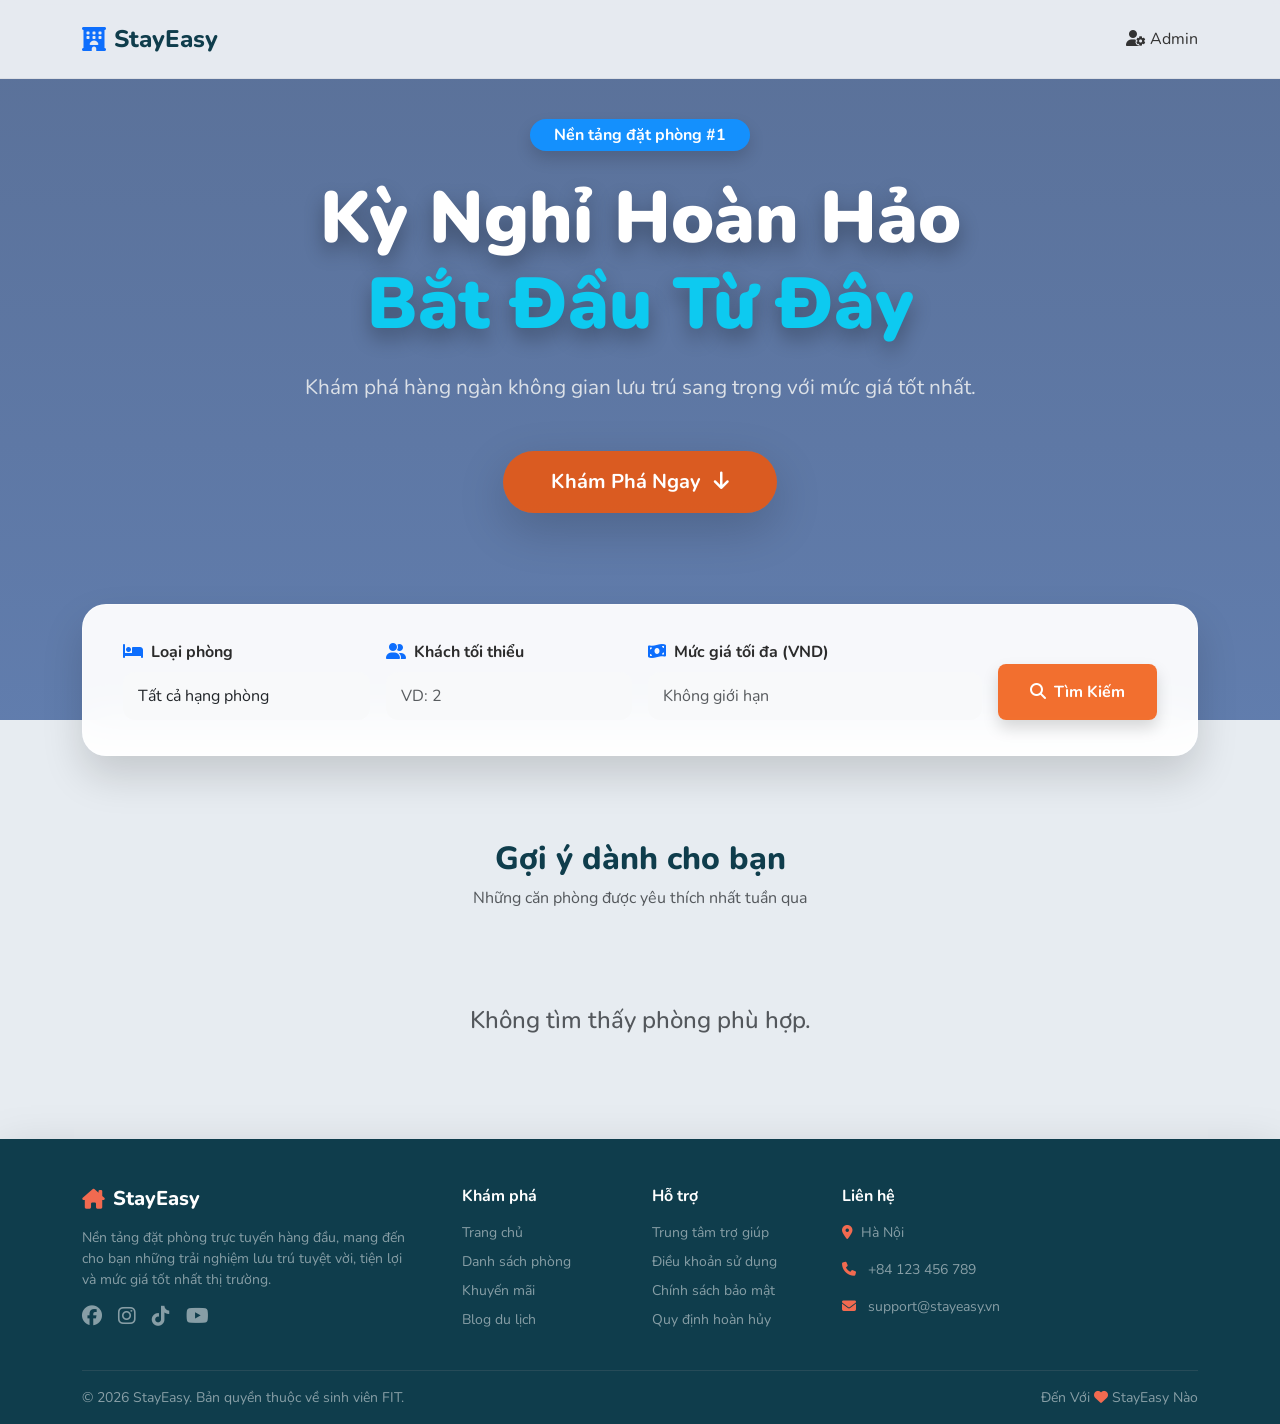
<file: index.html>
<!DOCTYPE html>
<html lang="en">
<head>
    <meta charset="UTF-8">
    <meta name="viewport" content="width=device-width, initial-scale=1.0">
    <title>StayEasy - Khám phá điểm đến lý tưởng</title>
    <link href="https://fonts.googleapis.com/css2?family=Nunito:wght@400;600;700;800&display=swap" rel="stylesheet">
    <link href="https://cdn.jsdelivr.net/npm/bootstrap@5.3.0/dist/css/bootstrap.min.css" rel="stylesheet">
    <link rel="stylesheet" href="https://cdnjs.cloudflare.com/ajax/libs/font-awesome/6.4.0/css/all.min.css">
    <link rel="stylesheet" href="css/style.css">
</head>
<body>
    <nav class="navbar navbar-expand-lg navbar-light bg-white fixed-top glass-nav py-3">
        <div class="container">
            <a class="navbar-brand fw-extrabold text-primary-dark d-flex align-items-center fs-4" href="index.html">
                <i class="fa-solid fa-hotel me-2 text-primary"></i>StayEasy
            </a>
            <div class="d-flex align-items-center gap-3">
                <a class="nav-link" href="login.html"><i class="fa-solid fa-user-gear me-1"></i>Admin</a>
            </div>
        </div>
    </nav>
    <div class="hero-section mt-0">
        <div class="container text-center">
            <span class="badge bg-orange text-white rounded-pill px-4 py-2 mb-4 fw-bold fs-6 shadow">Nền tảng đặt phòng #1</span>
            <h1 class="hero-title mb-4">Kỳ Nghỉ Hoàn Hảo<br><span class="text-info">Bắt Đầu Từ Đây</span></h1>
            <p class="hero-subtitle mb-5">Khám phá hàng ngàn không gian lưu trú sang trọng với mức giá tốt nhất.</p>
            <a href="#booking-section" class="btn btn-orange rounded-pill px-5 py-3 fw-bold fs-5 shadow-lg mb-5">
                Khám Phá Ngay <i class="fa-solid fa-arrow-down ms-2"></i>
            </a>
        </div>
    </div>
    <div class="container" id="booking-section">
        <div class="filter-glass">
            <div class="row g-3 align-items-end">
                <div class="col-lg-3 col-md-6">
                    <label class="form-label"><i class="fa-solid fa-bed me-2 text-primary"></i>Loại phòng</label>
                    <select class="form-select border-0 shadow-none" id="filter-type">
                        <option value="all">Tất cả hạng phòng</option>
                        <option value="Standard">Standard (Tiêu chuẩn)</option>
                        <option value="Deluxe">Deluxe (Cao cấp)</option>
                        <option value="Homestay">Homestay</option>
                    </select>
                </div>
                <div class="col-lg-3 col-md-6">
                    <label class="form-label"><i class="fa-solid fa-user-group me-2 text-primary"></i>Khách tối thiểu</label>
                    <input type="number" class="form-control border-0 shadow-none" id="filter-guests" placeholder="VD: 2" min="1">
                </div>
                <div class="col-lg-4 col-md-8">
                    <label class="form-label"><i class="fa-solid fa-money-bill-wave me-2 text-primary"></i>Mức giá tối đa (VND)</label>
                    <input type="number" class="form-control border-0 shadow-none" id="filter-price" placeholder="Không giới hạn">
                </div>
                <div class="col-lg-2 col-md-4">
                    <button class="btn btn-orange w-100 rounded-3 fw-bold py-3 shadow" onclick="applyFilter()">
                        <i class="fa-solid fa-magnifying-glass me-1"></i> Tìm Kiếm
                    </button>
                </div>
            </div>
        </div>
        <div class="mt-2 mb-5">
            <div class="text-center mb-5">
                <h2 class="fw-extrabold text-primary-dark">Gợi ý dành cho bạn</h2>
                <p class="text-muted">Những căn phòng được yêu thích nhất tuần qua</p>
            </div>
            <div class="row g-4" id="room-list">
                </div>
        </div>
    </div>
    <div class="modal fade" id="bookingModal" tabindex="-1">
        <div class="modal-dialog modal-dialog-centered">
            <div class="modal-content border-0 shadow-lg rounded-4 overflow-hidden">
                <div class="modal-header bg-primary-dark text-white border-0 py-3">
                    <h5 class="modal-title fw-bold" id="modal-room-name">Tên phòng</h5>
                    <button type="button" class="btn-close btn-close-white" data-bs-dismiss="modal"></button>
                </div>
                <div class="modal-body p-4">
                    <div class="d-flex justify-content-between align-items-center mb-4 pb-3 border-bottom">
                        <span class="text-muted fw-semibold">Giá mỗi đêm:</span>
                        <span class="h4 mb-0 text-accent fw-extrabold" id="modal-room-price">0</span>
                    </div>
                    <form id="booking-form">
                        <div class="mb-3">
                            <label class="form-label fw-bold text-primary-dark">Tên khách hàng</label>
                            <input type="text" class="form-control rounded-3" id="customer-name" placeholder="Nhập họ và tên">
                            <div class="error-message" id="err-customer">Tên khách hàng không được để trống!</div>
                        </div>
                        <div class="row mb-3">
                            <div class="col-6">
                                <label class="form-label fw-bold text-primary-dark">Nhận phòng</label>
                                <input type="date" class="form-control rounded-3" id="checkin">
                                <div class="error-message" id="err-checkin">Vui lòng chọn ngày nhận!</div>
                            </div>
                            <div class="col-6">
                                <label class="form-label fw-bold text-primary-dark">Trả phòng</label>
                                <input type="date" class="form-control rounded-3" id="checkout">
                                <div class="error-message" id="err-checkout">Ngày trả không hợp lệ!</div>
                            </div>
                        </div>
                        <div class="bg-light p-3 rounded-3 mt-4 mb-4">
                            <div class="d-flex justify-content-between mb-2">
                                <span class="text-muted">Tổng số đêm:</span>
                                <strong id="total-nights" class="text-primary-dark">0</strong>
                            </div>
                            <div class="d-flex justify-content-between align-items-center">
                                <span class="text-muted">Tổng thanh toán:</span>
                                <strong class="h5 mb-0 text-accent fw-bold" id="total-price">0 VND</strong>
                            </div>
                        </div>
                        <button type="submit" class="btn btn-primary-dark w-100 rounded-pill fw-bold py-3 shadow-sm">Gửi Yêu Cầu Đặt Phòng</button>
                    </form>
                </div>
            </div>
        </div>
    </div>
    <footer class="bg-primary-dark text-white pt-5 pb-3 mt-5 shadow-lg">
        <div class="container">
            <div class="row gy-4">
                <div class="col-lg-4 col-md-6">
                    <h5 class="fw-extrabold mb-3 d-flex align-items-center">
                        <i class="fa-solid fa-house-chimney me-2 text-accent"></i>StayEasy
                    </h5>
                    <p class="text-white-50 small pe-lg-4">
                        Nền tảng đặt phòng trực tuyến hàng đầu, mang đến cho bạn những trải nghiệm lưu trú tuyệt vời, tiện lợi và mức giá tốt nhất thị trường.
                    </p>
                    <div class="d-flex gap-3 mt-3">
                        <a href="#" class="text-white-50 hover-accent transition"><i class="fa-brands fa-facebook fs-5"></i></a>
                        <a href="#" class="text-white-50 hover-accent transition"><i class="fa-brands fa-instagram fs-5"></i></a>
                        <a href="#" class="text-white-50 hover-accent transition"><i class="fa-brands fa-tiktok fs-5"></i></a>
                        <a href="#" class="text-white-50 hover-accent transition"><i class="fa-brands fa-youtube fs-5"></i></a>
                    </div>
                </div>
                <div class="col-lg-2 col-md-6">
                    <h6 class="fw-bold mb-3">Khám phá</h6>
                    <ul class="list-unstyled d-flex flex-column gap-2 small">
                        <li><a href="#" class="text-white-50 text-decoration-none hover-white transition">Trang chủ</a></li>
                        <li><a href="#booking-section" class="text-white-50 text-decoration-none hover-white transition">Danh sách phòng</a></li>
                        <li><a href="#" class="text-white-50 text-decoration-none hover-white transition">Khuyến mãi</a></li>
                        <li><a href="#" class="text-white-50 text-decoration-none hover-white transition">Blog du lịch</a></li>
                    </ul>
                </div>
                <div class="col-lg-2 col-md-6">
                    <h6 class="fw-bold mb-3">Hỗ trợ</h6>
                    <ul class="list-unstyled d-flex flex-column gap-2 small">
                        <li><a href="#" class="text-white-50 text-decoration-none hover-white transition">Trung tâm trợ giúp</a></li>
                        <li><a href="#" class="text-white-50 text-decoration-none hover-white transition">Điều khoản sử dụng</a></li>
                        <li><a href="#" class="text-white-50 text-decoration-none hover-white transition">Chính sách bảo mật</a></li>
                        <li><a href="#" class="text-white-50 text-decoration-none hover-white transition">Quy định hoàn hủy</a></li>
                    </ul>
                </div>
                <div class="col-lg-4 col-md-6">
                    <h6 class="fw-bold mb-3">Liên hệ</h6>
                    <ul class="list-unstyled d-flex flex-column gap-3 small text-white-50">
                        <li><i class="fa-solid fa-location-dot me-2 text-accent"></i>Hà Nội</li>
                        <li><i class="fa-solid fa-phone me-2 text-accent"></i> +84 123 456 789</li>
                        <li><i class="fa-solid fa-envelope me-2 text-accent"></i> support@stayeasy.vn</li>
                    </ul>
                </div>
            </div>
            <hr class="border-secondary mt-4 mb-3 opacity-25">
            <div class="d-flex flex-column flex-md-row justify-content-between align-items-center text-white-50 small">
                <span>&copy; 2026 StayEasy. Bản quyền thuộc về sinh viên FIT.</span>
                <span class="mt-2 mt-md-0">Đến Với <i class="fa-solid fa-heart text-accent"></i> StayEasy Nào</span>
            </div>
        </div>
    </footer>
    <script src="https://cdn.jsdelivr.net/npm/bootstrap@5.3.0/dist/js/bootstrap.bundle.min.js"></script>
    <script src="https://code.jquery.com/jquery-3.7.1.min.js"></script>
    <script src="Js/utils.js"></script>
    <script src="Js/api.js"></script>
    <script src="Js/main.js"></script>
</body>
</html>
</file>
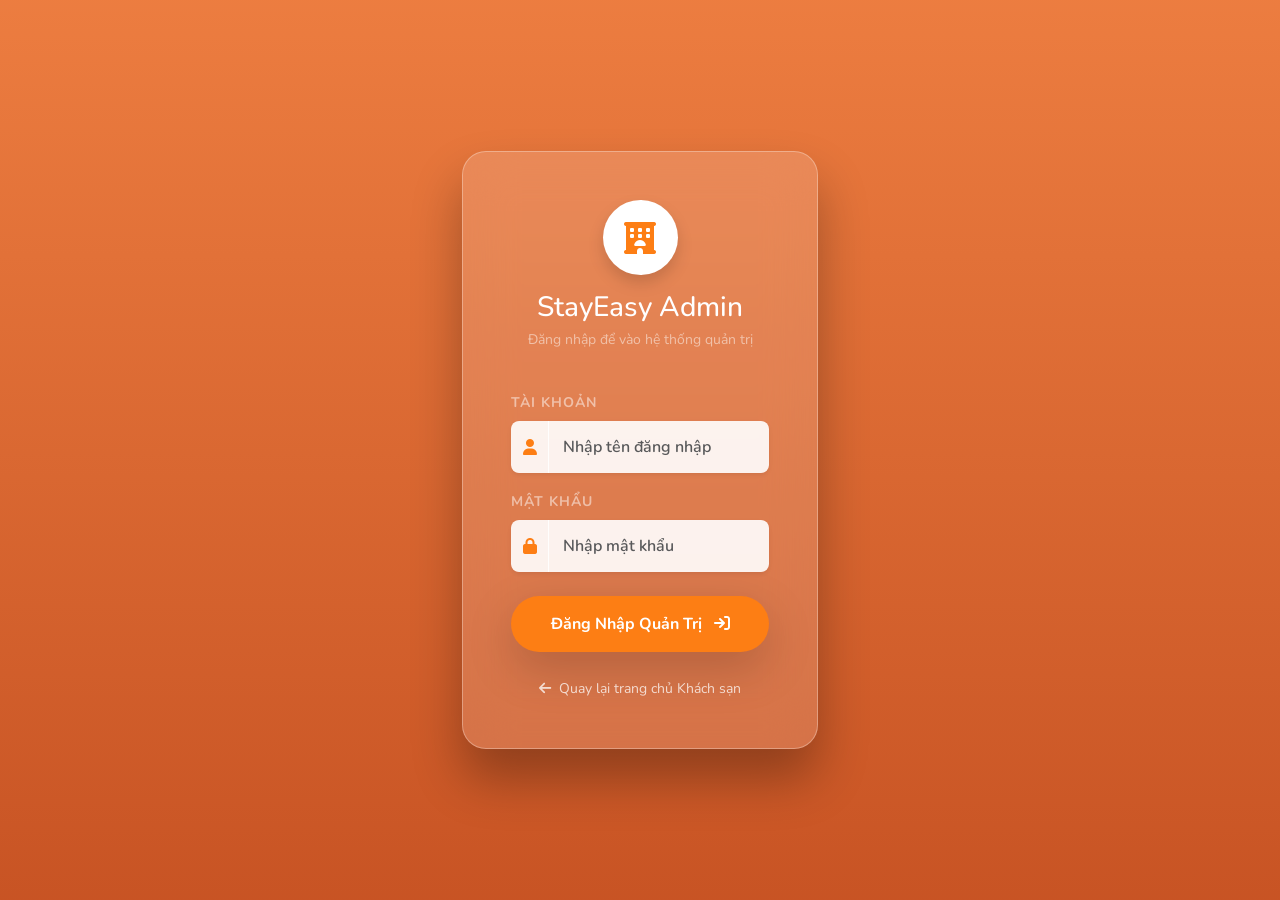
<file: admin.html>
<!DOCTYPE html>
<html lang="en">
<head>
    <meta charset="UTF-8">
    <meta name="viewport" content="width=device-width, initial-scale=1.0">
    <title>Admin Dashboard - StayEasy</title>
    <link href="https://fonts.googleapis.com/css2?family=Nunito:wght@400;600;700;800&display=swap" rel="stylesheet">
    <link href="https://cdn.jsdelivr.net/npm/bootstrap@5.3.0/dist/css/bootstrap.min.css" rel="stylesheet">
    <link rel="stylesheet" href="https://cdnjs.cloudflare.com/ajax/libs/font-awesome/6.4.0/css/all.min.css">
    <link rel="stylesheet" href="css/Admin.css">
    <script>
        if (localStorage.getItem('isLoggedIn') !== 'true') {
            alert('Quyền truy cập bị từ chối! Bạn cần đăng nhập tài khoản admin trước.');
            window.location.href = 'login.html';
        }
    </script>
</head>
<body>
    <nav class="navbar navbar-dark bg-primary-dark sticky-top shadow-sm py-3">
        <div class="container-fluid px-4">
            <span class="navbar-brand mb-0 h1 fw-extrabold d-flex align-items-center">
                <i class="fa-solid fa-chart-pie text-accent me-2"></i> StayEasy Workspace
            </span>
            <div class="d-flex align-items-center gap-3">
                <span class="text-white-50 small d-none d-md-block"><i class="fa-solid fa-user-shield me-1"></i> Quản trị viên</span>
                <a href="index.html" class="btn btn-light btn-sm rounded-pill px-3 fw-bold"><i class="fa-solid fa-arrow-right-from-bracket me-1"></i> Trở về trang khách</a>
            </div>
        </div>
    </nav>
    <div class="container-fluid px-4 mt-4 mb-5">
        <div class="row">
            <div class="col-12">
                <div class="d-flex justify-content-between align-items-center mb-4">
                    <h2 class="fw-extrabold text-primary-dark mb-0">Tổng quan hệ thống</h2>
                    <button class="btn btn-accent rounded-pill px-4 fw-bold shadow-sm" onclick="openRoomModal()">
                        <i class="fa-solid fa-plus me-1"></i> Thêm Phòng Mới
                    </button>
                </div>
                <div class="dashboard-card card border-0 shadow-sm rounded-4">
                    <div class="card-header bg-white border-bottom-0 pt-4 pb-0 px-4 rounded-top-4">
                        <ul class="nav nav-tabs custom-tabs" id="adminTabs" role="tablist">
                            <li class="nav-item" role="presentation">
                                <button class="nav-link active fw-bold" data-bs-toggle="tab" data-bs-target="#rooms-tab">
                                    <i class="fa-solid fa-door-open me-1"></i> Quản lý Phòng
                                </button>
                            </li>
                            <li class="nav-item" role="presentation">
                                <button class="nav-link fw-bold" data-bs-toggle="tab" data-bs-target="#bookings-tab">
                                    <i class="fa-solid fa-clipboard-list me-1"></i> Đơn Đặt Phòng
                                </button>
                            </li>
                        </ul>
                    </div>
                    <div class="card-body p-4">
                    <div class="tab-content" id="adminTabsContent">
                            <div class="tab-pane fade show active" id="rooms-tab">
                                <div class="table-responsive">
                                    <table class="table table-hover align-middle custom-table">
                                        <thead class="table-light">
                                            <tr>
                                                <th>ID</th>
                                                <th>Hình ảnh</th>
                                                <th>Tên Phòng</th>
                                                <th>Phân Loại</th>
                                                <th>Giá/Đêm</th>
                                                <th>Sức chứa</th>
                                                <th class="text-end">Hành động</th>
                                            </tr>
                                        </thead>
                                        <tbody id="admin-room-list">
                                            </tbody>
                                    </table>
                                </div>
                            </div>
                            <div class="tab-pane fade" id="bookings-tab">
                                <div class="table-responsive">
                                    <table class="table table-hover align-middle custom-table">
                                        <thead class="table-light">
                                            <tr>
                                                <th>Mã Đơn</th>
                                                <th>Khách Hàng</th>
                                                <th>Phòng Đặt</th>
                                                <th>Lịch trình (Nhận - Trả)</th>
                                                <th>Tổng Tiền</th>
                                                <th>Trạng Thái</th>
                                                <th class="text-end">Hành động</th>
                                            </tr>
                                        </thead>
                                        <tbody id="admin-booking-list">
                                            </tbody>
                                    </table>
                                </div>
                            </div>
                        </div>
                    </div>
                </div>
            </div>
        </div>
    </div>
    <div class="modal fade" id="roomFormModal" tabindex="-1">
        <div class="modal-dialog modal-dialog-centered">
            <div class="modal-content border-0 shadow-lg rounded-4 overflow-hidden">
                <div class="modal-header bg-primary-dark text-white border-0 py-3">
                    <h5 class="modal-title fw-bold"><i class="fa-solid fa-pen-to-square me-2"></i>Thông tin phòng</h5>
                    <button type="button" class="btn-close btn-close-white" data-bs-dismiss="modal"></button>
                </div>
                <div class="modal-body p-4 bg-light">
                    <form id="room-form">
                        <input type="hidden" id="room-id">
                        <div class="mb-3">
                            <label class="form-label fw-bold text-primary-dark small">Tên phòng</label>
                            <input type="text" class="form-control rounded-3 border-0 shadow-sm" id="room-name" placeholder="VD: Phòng Deluxe Hướng Biển">
                            <span class="text-danger small error-msg" id="error-room-name"></span>
                        </div>
                        <div class="row mb-3">
                            <div class="col-6">
                                <label class="form-label fw-bold text-primary-dark small">Loại phòng</label>
                                <select class="form-select rounded-3 border-0 shadow-sm" id="room-type">
                                    <option value="">-- Chọn loại phòng --</option>
                                    <option value="Standard">Standard</option>
                                    <option value="Deluxe">Deluxe</option>
                                    <option value="Homestay">Homestay</option>
                                </select>
                                <span class="text-danger small error-msg" id="error-room-type"></span>
                            </div>
                            <div class="col-6">
                                <label class="form-label fw-bold text-primary-dark small">Số khách tối đa</label>
                                <input type="number" class="form-control rounded-3 border-0 shadow-sm" id="room-guests" min="1" placeholder="VD: 2">
                            </div>
                        </div>                       
                        <div class="mb-3">
                            <label class="form-label fw-bold text-primary-dark small">Giá/Đêm (VND)</label>
                            <input type="number" class="form-control rounded-3 border-0 shadow-sm" id="room-price" placeholder="VD: 1500000">
                            <span class="text-danger small error-msg" id="error-room-price"></span>
                        </div>
                        <div class="mb-4">
                            <label class="form-label fw-bold text-primary-dark small">Link hình ảnh (URL)</label>
                            <input type="text" class="form-control rounded-3 border-0 shadow-sm" id="room-img" placeholder="https://...">
                            <span class="text-danger small error-msg" id="error-room-img"></span>
                        </div>
                        <button type="submit" class="btn btn-accent w-100 rounded-pill fw-bold py-2 shadow-sm">Lưu Dữ Liệu</button>
                    </form>
                </div>
            </div>
        </div>
    </div>
    <div id="promo-box" class="shadow-lg rounded-4 p-3" style="display: none; position: fixed; bottom: 20px; right: 20px; z-index: 9999; background: rgba(253, 126, 20, 0.95); backdrop-filter: blur(10px); width: 300px; border: 1px solid white;">
        <div class="d-flex justify-content-between align-items-center border-bottom border-white pb-2 mb-2">
            <h6 class="text-white fw-bold mb-0"><i class="fa-solid fa-gift me-2"></i>Ưu đãi chớp nhoáng</h6>
            <button id="btn-close-promo" class="btn-close btn-close-white" style="font-size: 0.8rem;"></button>
        </div>
        <div id="promo-content" class="text-white small">
            <div class="text-center py-2"><i class="fa-solid fa-spinner fa-spin"></i> Đang tải ưu đãi...</div>
        </div>
        <button id="btn-claim-promo" class="btn btn-light text-orange w-100 fw-bold rounded-pill mt-2 btn-sm">Lấy Mã Ngay</button>
    </div>
    <script src="https://cdn.jsdelivr.net/npm/bootstrap@5.3.0/dist/js/bootstrap.bundle.min.js"></script>
    <script src="Js/utils.js"></script>
    <script src="Js/api.js"></script>
    <script src="Js/admin.js"></script>
</body>
</html>
</file>
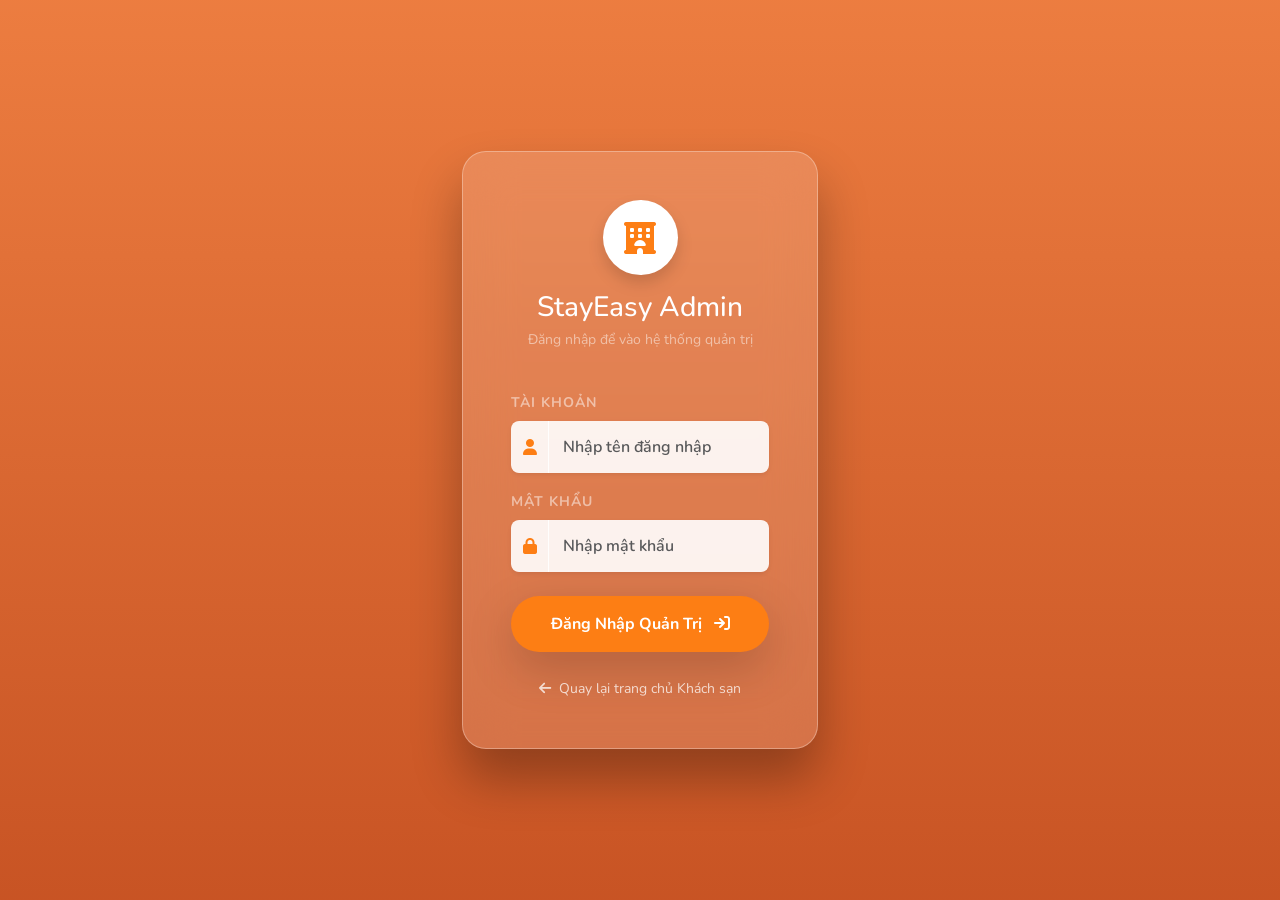
<file: login.html>
<!DOCTYPE html>
<html lang="en">
<head>
    <meta charset="UTF-8">
    <meta name="viewport" content="width=device-width, initial-scale=1.0">
    <title>Đăng nhập - StayEasy Admin</title>
    <link href="https://fonts.googleapis.com/css2?family=Nunito:wght@400;600;700;800&display=swap" rel="stylesheet">
    <link href="https://cdn.jsdelivr.net/npm/bootstrap@5.3.0/dist/css/bootstrap.min.css" rel="stylesheet">
    <link rel="stylesheet" href="https://cdnjs.cloudflare.com/ajax/libs/font-awesome/6.4.0/css/all.min.css">
    <link rel="stylesheet" href="css/login.css">
</head>
<body>
    <div class="container">
        <div class="row justify-content-center">
            <div class="col-md-6 col-lg-5 col-xl-4">
                <div class="card login-glass-card p-4 p-md-5 text-white">
                    <div class="text-center mb-4">
                        <div class="bg-white text-orange rounded-circle d-inline-flex align-items-center justify-content-center mb-3 shadow" style="width: 75px; height: 75px;">
                            <i class="fa-solid fa-hotel fa-2x"></i>
                        </div>
                        <h3 class="fw-extrabold mb-1">StayEasy Admin</h3>
                        <p class="text-white-50 small">Đăng nhập để vào hệ thống quản trị</p>
                    </div>
                    <form id="stayeasy-login-form">
                        <div class="mb-3">
                            <label class="form-label fw-bold small text-uppercase text-white-50" style="letter-spacing: 1px;">Tài khoản</label>
                            <div class="input-group rounded-3 overflow-hidden shadow-sm">
                                <span class="input-group-text input-group-text-glass"><i class="fa-solid fa-user"></i></span>
                                <input type="text" class="form-control form-control-glass shadow-none" id="username" placeholder="Nhập tên đăng nhập" required>
                            </div>
                        </div>
                        <div class="mb-4">
                            <label class="form-label fw-bold small text-uppercase text-white-50" style="letter-spacing: 1px;">Mật khẩu</label>
                            <div class="input-group rounded-3 overflow-hidden shadow-sm">
                                <span class="input-group-text input-group-text-glass"><i class="fa-solid fa-lock"></i></span>
                                <input type="password" class="form-control form-control-glass shadow-none" id="password" placeholder="Nhập mật khẩu" required>
                            </div>
                        </div>
                        <button type="submit" class="btn btn-orange w-100 rounded-pill fw-bold py-3 shadow-lg mb-4">
                            Đăng Nhập Quản Trị <i class="fa-solid fa-arrow-right-to-bracket ms-2"></i>
                        </button>
                        <div class="text-center">
                            <a href="index.html" class="text-white text-decoration-none small opacity-75 hover-white d-inline-block" style="transition: all 0.3s ease;">
                                <i class="fa-solid fa-arrow-left me-1"></i> Quay lại trang chủ Khách sạn
                            </a>
                        </div>
                    </form>
                </div>
            </div>
        </div>
    </div>
    <script src="https://cdn.jsdelivr.net/npm/bootstrap@5.3.0/dist/js/bootstrap.bundle.min.js"></script>
    <script src="Js/login.js"></script>
</body>
</html>
</file>
<file: css/style.css>
:root {
    --primary-dark: #0f3d4c; 
    --accent: #f26a50;       
    --accent-hover: #e0553a;
    --bg-color: #f7f9fc;
    --card-bg: #ffffff;
}
body { 
    font-family: 'Nunito', sans-serif; 
    background-color: var(--bg-color); 
    color: #333;
}
.fw-extrabold { font-weight: 800; }
.text-primary-dark { color: var(--primary-dark) !important; }
.text-accent { color: var(--accent) !important; }

.btn-accent {
    background-color: var(--accent);
    color: white;
    border: none;
}
.btn-accent:hover {
    background-color: var(--accent-hover);
    color: white;
}
.btn-primary-dark {
    background-color: var(--primary-dark);
    color: white;
}
.btn-primary-dark:hover {
    background-color: #0b2d39;
    color: white;
}
.btn-outline-primary-dark {
    color: var(--primary-dark);
    border: 2px solid var(--primary-dark);
    font-weight: 700;
}
.btn-outline-primary-dark:hover {
    background-color: var(--primary-dark);
    color: white;
}

.hero-section {
    background: linear-gradient(rgba(230, 81, 0, 0.65), rgba(194, 65, 12, 0.85)), 
                url('https://images.unsplash.com/photo-1542314831-c6a4d27ce66f?q=80&w=2000&auto=format&fit=crop') no-repeat center center;
    background-size: cover;
    background-attachment: fixed; 
    min-height: 80vh; 
    display: flex;
    align-items: center;
    position: relative;
    padding-bottom: 120px; 
}
.bg-orange {
    background-color: #1490fd !important;
}
.text-orange {
    color: #fd7e14 !important;
}

.btn-orange {
    background-color: #f1570ad8;
    color: white;
    border: none;
    transition: all 0.3s ease;
}
.btn-orange:hover {
    background-color: #e25c13fe;
    color: white;
    transform: translateY(-3px);
    box-shadow: 0 10px 20px rgba(253, 126, 20, 0.3);
}

.hero-title {
    font-size: 4rem;
    font-weight: 800;
    line-height: 1.1;
    margin-bottom: 1rem;
}
.hero-subtitle {
    font-size: 1.25rem;
    font-weight: 600;
    opacity: 0.9;
}

.filter-wrapper {
    background-color: var(--primary-dark);
    padding: 25px 30px;
    border-radius: 20px;
    margin-top: -60px;
    box-shadow: 0 15px 35px rgba(15, 61, 76, 0.2);
    position: relative;
    z-index: 10;
}
.filter-wrapper .form-control, 
.filter-wrapper .form-select {
    background-color: rgba(255, 255, 255, 0.1);
    color: white;
    font-weight: 600;
}
.filter-wrapper .form-control::placeholder { color: rgba(255, 255, 255, 0.5); }
.filter-wrapper .form-select option { color: #333; }

.room-card { 
    border-radius: 20px;
    border: none;
    background: var(--card-bg);
    transition: all 0.3s ease; 
    box-shadow: 0 10px 25px rgba(0,0,0,0.04);
}
.room-card:hover { 
    transform: translateY(-8px);
    box-shadow: 0 20px 40px rgba(0,0,0,0.08);
}
.room-card .card-img-top { 
    height: 240px; 
    object-fit: cover; 
    border-top-left-radius: 20px;
    border-top-right-radius: 20px;
}

.favorite-icon {
    position: absolute;
    top: 15px;
    right: 15px;
    background: rgba(255,255,255,0.8);
    width: 35px;
    height: 35px;
    border-radius: 50%;
    display: flex;
    align-items: center;
    justify-content: center;
    color: var(--primary-dark);
    cursor: pointer;
    transition: 0.2s;
}
.favorite-icon:hover { color: var(--accent); transform: scale(1.1);}
.badge-Standard { background-color: #e3f2fd; color: #1976d2; }
.badge-Deluxe { background-color: #fce4ec; color: #c2185b; }
.badge-Homestay { background-color: #e8f5e9; color: #388e3c; }
.room-badge {
    padding: 6px 12px;
    border-radius: 8px;
    font-weight: 700;
    font-size: 0.8rem;
}
body { background-color: #e7ecf1;}
.hero-section {
    background: linear-gradient(rgba(30, 60, 114, 0.7), rgba(42, 82, 152, 0.7)),
    url('https://images.unsplash.com/photo-1499793983690-e29da59ef1c2?auto=format&fit=crop&w=1920&q=80') center/cover;
    color: white;
    padding: 80px 0;
    text-align: center;
    margin-bottom: -40px; 
}

.filter-card {
    background: white;
    border-radius: 10px;
    box-shadow: 0 4px 15px rgba(232, 62, 5, 0.941);
    padding: 20px;
    position: relative;
    z-index: 10;
}

.room-card { transition: transform 0.3s ease, box-shadow 0.3s ease; }
.room-card:hover { 
    transform: translateY(-5px);
    box-shadow: 0 10px 20px rgb(9, 2, 0) !important;
}
.card-img-top { height: 220px; object-fit: cover; }
.price-text { color: #0b1a6e; font-size: 1.25rem; font-weight: bold; }

.error-message {
    color: var(--accent);
    font-size: 0.75rem;
    font-weight: 700;
    margin-top: 4px;
    display: none;
}
.is-invalid {
    border: 2px solid var(--accent) !important;
    background-color: #fff5f3 !important;
}


footer {
    background-color: var(--primary-dark);
}
.transition {
    transition: all 0.3s ease;
}
.hover-accent:hover {
    color: var(--accent) !important;
    transform: translateY(-3px);
}
.hover-white:hover {
    color: #ffffff !important;
    text-decoration: underline !important;
    padding-left: 5px;
}

.glass-nav {
    background: rgba(255, 255, 255, 0.85) !important;
    backdrop-filter: blur(15px);
    border-bottom: 1px solid rgba(0,0,0,0.05);
    transition: all 0.3s ease;
}

.hero-section {
    background-size: cover;
    background-attachment: fixed; 
    min-height: 80vh; 
    display: flex;
    align-items: center;
    position: relative;
    padding-bottom: 120px;
}
.hero-title {
    font-size: 4.5rem;
    font-weight: 900;
    color: #ffffff;
    text-shadow: 0 10px 20px rgba(0,0,0,0.3);
    line-height: 1.2;
}
.hero-subtitle {
    font-size: 1.3rem;
    color: #e9ecef;
    font-weight: 400;
}
.filter-glass {
    background: rgba(255, 255, 255, 0.95);
    backdrop-filter: blur(20px);
    border-radius: 24px;
    padding: 35px 40px;
    box-shadow: 0 20px 40px rgba(0,0,0,0.15);
    transform: translateY(-50%); /* Kéo bộ lọc lùi lên đè vào ảnh nền */
    position: relative;
    z-index: 10;
    border: 1px solid rgba(255,255,255,0.5);
}
.filter-glass label {
    font-weight: 700;
    color: #2b2b2b !important;
}
.filter-glass .form-control, .filter-glass .form-select {
    background: #f8f9fa;
    border-radius: 12px;
    padding: 12px 15px;
}
.room-card {
    border: none;
    border-radius: 20px;
    overflow: hidden;
    transition: all 0.4s cubic-bezier(0.175, 0.885, 0.32, 1.275);
    box-shadow: 0 10px 30px rgba(163, 36, 36, 0.08);
    background: #ffffff;
}
.room-card:hover {
    transform: translateY(-12px);
    box-shadow: 0 20px 40px rgba(13, 110, 253, 0.15);
}
.room-image-wrapper {
    overflow: hidden;
}
.room-image {
    transition: transform 0.6s ease;
}
.room-card:hover .room-image {
    transform: scale(1.08);
}
</file>
<file: css/Admin.css>
:root {
    --primary-dark: #0f3d4c; 
    --accent: #f26a50;       
    --bg-color: #f4f6f9;
}
body { 
    font-family: 'Nunito', sans-serif; 
    background-color: var(--bg-color); 
    color: #333;
}
.bg-primary-dark { background-color: var(--primary-dark) !important; }
.text-primary-dark { color: var(--primary-dark) !important; }
.text-accent { color: var(--accent) !important; }
.fw-extrabold { font-weight: 800; }

.btn-accent { background-color: var(--accent); color: white; border: none; }
.btn-accent:hover { background-color: #e0553a; color: white; }

.custom-tabs { border-bottom: 2px solid #e9ecef; }
.custom-tabs .nav-link { 
    color: #6c757d; 
    border: none; 
    padding: 10px 20px;
    margin-bottom: -2px;
    border-bottom: 2px solid transparent;
    transition: all 0.3s ease;
}
.custom-tabs .nav-link:hover { color: var(--primary-dark); }
.custom-tabs .nav-link.active { 
    color: var(--primary-dark); 
    background: transparent; 
    border-bottom: 2px solid var(--primary-dark); 
}

.custom-table th { 
    text-transform: uppercase; 
    font-size: 0.8rem; 
    letter-spacing: 0.5px; 
    color: #6c757d; 
    border-bottom: 2px solid #e9ecef;
}
.custom-table td { border-bottom: 1px solid #f8f9fa; padding: 15px 10px; }
.custom-table .room-thumbnail { 
    width: 70px; 
    height: 50px; 
    object-fit: cover; 
    border-radius: 8px; 
    box-shadow: 0 2px 5px rgba(0,0,0,0.1);
}

.badge-soft-warning { background-color: #fff3cd; 
    color: #856404; padding: 6px 12px; border-radius: 6px; font-weight: 700; font-size: 0.8rem;}
.badge-soft-success { background-color: #d4edda; 
    color: #155724; padding: 6px 12px; border-radius: 6px; font-weight: 700; font-size: 0.8rem;}
.badge-soft-danger { background-color: #f8d7da; 
    color: #721c24; padding: 6px 12px; border-radius: 6px; font-weight: 700; font-size: 0.8rem;}
.badge-type { background-color: #e9ecef; 
    color: #495057; padding: 4px 10px; border-radius: 6px; font-size: 0.8rem; font-weight: 600;}

.custom-admin-tabs .nav-link {
    color: #6c757d;
    transition: all 0.3s ease;
}
.custom-admin-tabs .nav-link.active {
    background-color: #0b1c2c !important; /* Màu xanh đen sang trọng */
    color: white !important;
    box-shadow: 0 4px 10px rgba(11, 28, 44, 0.3);
}

.admin-stat-card {
    transition: transform 0.3s ease, box-shadow 0.3s ease;
}
.admin-stat-card:hover {
    transform: translateY(-8px);
    box-shadow: 0 15px 30px rgba(0,0,0,0.15);
}

.custom-table th {
    font-size: 0.85rem;
    text-transform: uppercase;
    letter-spacing: 0.5px;
    padding: 15px 12px;
    border-bottom: 2px solid #e9ecef;
}
.custom-table td {
    padding: 16px 12px;
    vertical-align: middle;
}
.custom-table tbody tr {
    transition: background-color 0.2s ease;
}
.custom-table tbody tr:hover {
    background-color: #f8f9fa;
}
.custom-table .btn-circle {
    width: 35px;
    height: 35px;
    padding: 0;
    display: inline-flex;
    align-items: center;
    justify-content: center;
}
</file>
<file: css/login.css>
body {
    background: linear-gradient(rgba(230, 81, 0, 0.75), rgba(194, 65, 12, 0.9));
    background-size: cover;
    background-attachment: fixed;
    height: 100vh;
    display: flex;
    align-items: center;
    font-family: 'Nunito', sans-serif;
    margin: 0;
}

.login-glass-card {
    background: rgba(255, 255, 255, 0.15);
    backdrop-filter: blur(25px);
    -webkit-backdrop-filter: blur(25px);
    border: 1px solid rgba(255, 255, 255, 0.3);
    box-shadow: 0 30px 50px rgba(0, 0, 0, 0.3);
    border-radius: 24px;
    width: 100%;
}

.form-control-glass {
    background: rgba(255, 255, 255, 0.9);
    border: none;
    padding: 14px 15px;
    color: #2b2b2b;
    font-weight: 600;
}
.form-control-glass:focus {
    background: #ffffff;
    box-shadow: 0 0 0 0.25rem rgba(253, 126, 20, 0.3);
}
.input-group-text-glass {
    background: rgba(255, 255, 255, 0.9);
    border: none;
    color: #fd7e14;
}
.btn-orange {
    background-color: #fd7e14;
    color: white;
    border: none;
    transition: all 0.3s ease;
}
.btn-orange:hover {
    background-color: #e86e04;
    color: white;
    transform: translateY(-3px);
    box-shadow: 0 10px 20px rgba(253, 126, 20, 0.4);
}

.text-orange {
    color: #fd7e14 !important;
}

.hover-white {
    transition: all 0.3s ease;
}
.hover-white:hover {
    color: #ffffff !important;
    opacity: 1 !important;
    transform: translateX(-3px);
}

.custom-auth-tabs .nav-link {
    background: transparent;
    border: none;
    transition: all 0.3s ease;
}
.custom-auth-tabs .nav-link.active {
    background-color: #fd7e14 !important;
    color: white !important;
    box-shadow: 0 4px 12px rgba(253, 126, 20, 0.4);
}
</file>
